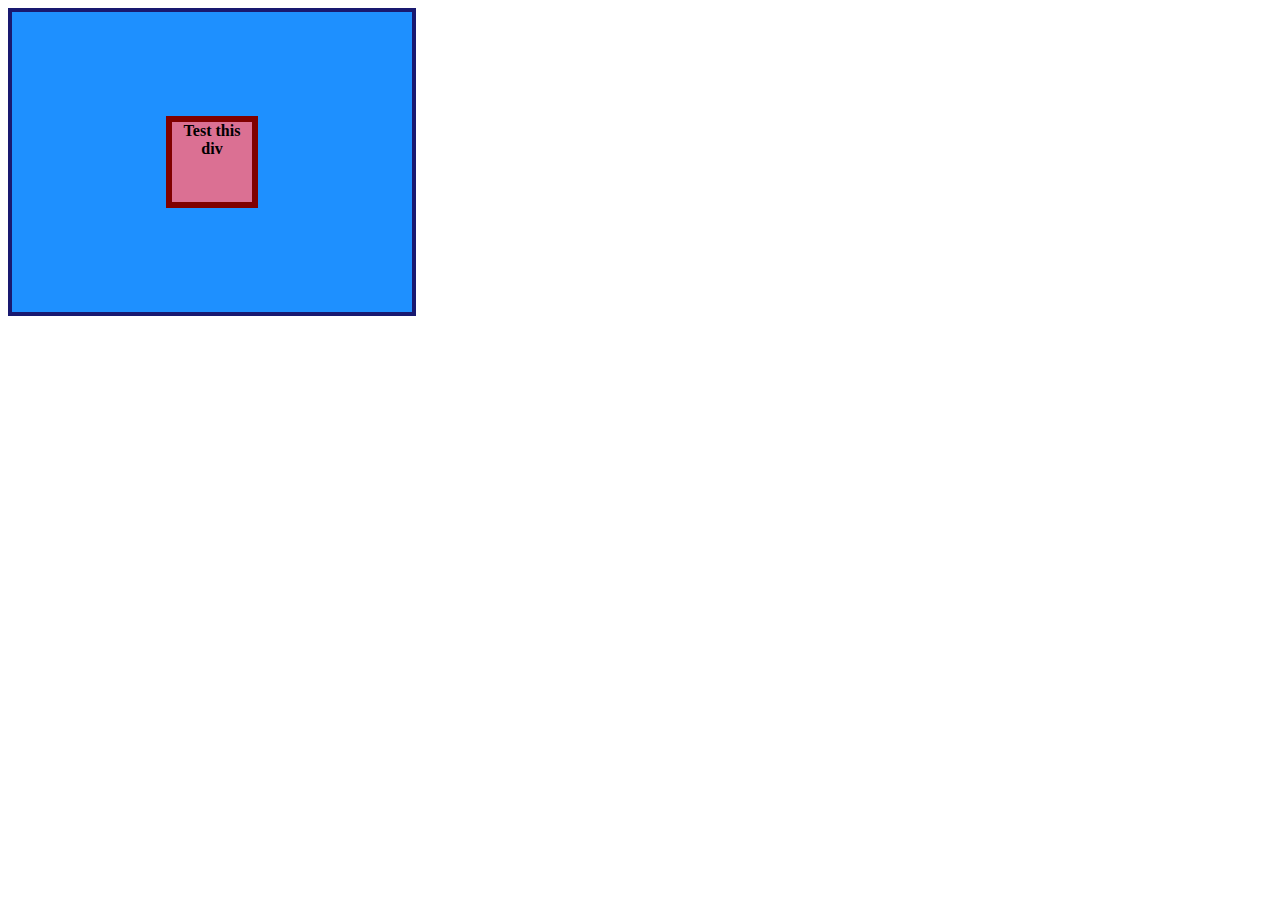
<file: foundations/flex/01-flex-center/index.html>
<!DOCTYPE html>
<html lang="en">
  <head>
    <meta charset="UTF-8" />
    <meta http-equiv="X-UA-Compatible" content="IE=edge" />
    <meta name="viewport" content="width=device-width, initial-scale=1.0" />
    <title>CENTER THIS DIV</title>
    <link rel="stylesheet" href="style.css" />
  </head>
  <body>
    <div class="container">
      <div class="box">Test this div</div>
    </div>
  </body>
</html>
</file>
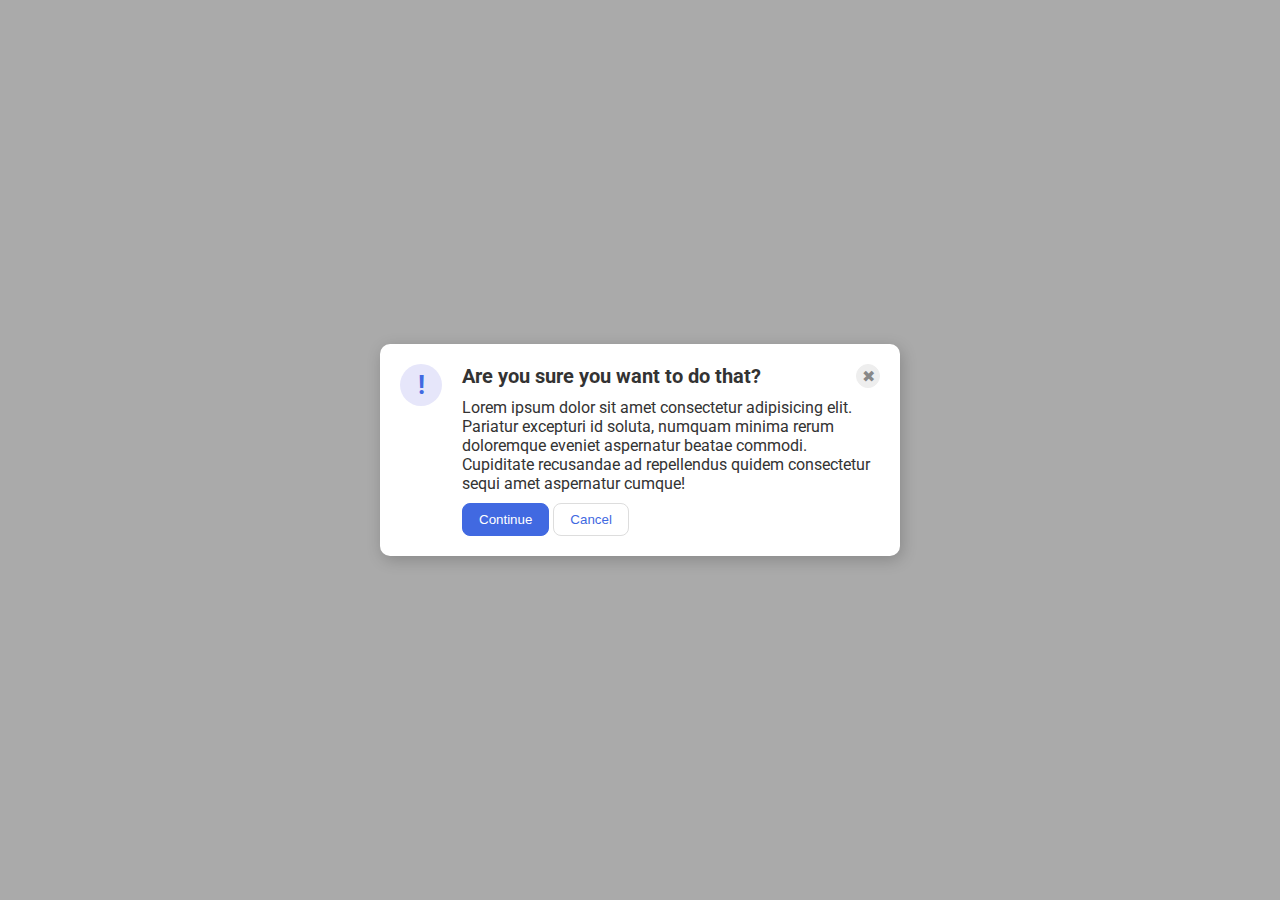
<file: foundations/flex/05-flex-modal/index.html>
<!DOCTYPE html>
<html lang="en">
  <head>
    <meta charset="UTF-8" />
    <meta http-equiv="X-UA-Compatible" content="IE=edge" />
    <meta name="viewport" content="width=device-width, initial-scale=1.0" />
    <link rel="stylesheet" href="style.css" />
    <title>Modal</title>
  </head>
  <body>
    <div class="modal">
      <div class="modal-left">
        <div class="icon">!</div>
      </div>
      <div class="modal-right">
        <div class="modal-right-top">
          <div class="header">Are you sure you want to do that?</div>
          <button class="close-button">✖</button>
        </div>

        <div class="text">
          Lorem ipsum dolor sit amet consectetur adipisicing elit. Pariatur
          excepturi id soluta, numquam minima rerum doloremque eveniet
          aspernatur beatae commodi. Cupiditate recusandae ad repellendus quidem
          consectetur sequi amet aspernatur cumque!
        </div>
        <div class="modal-right-bottom">
          <button class="continue">Continue</button>
          <button class="cancel">Cancel</button>
        </div>
      </div>
    </div>
  </body>
</html>
</file>
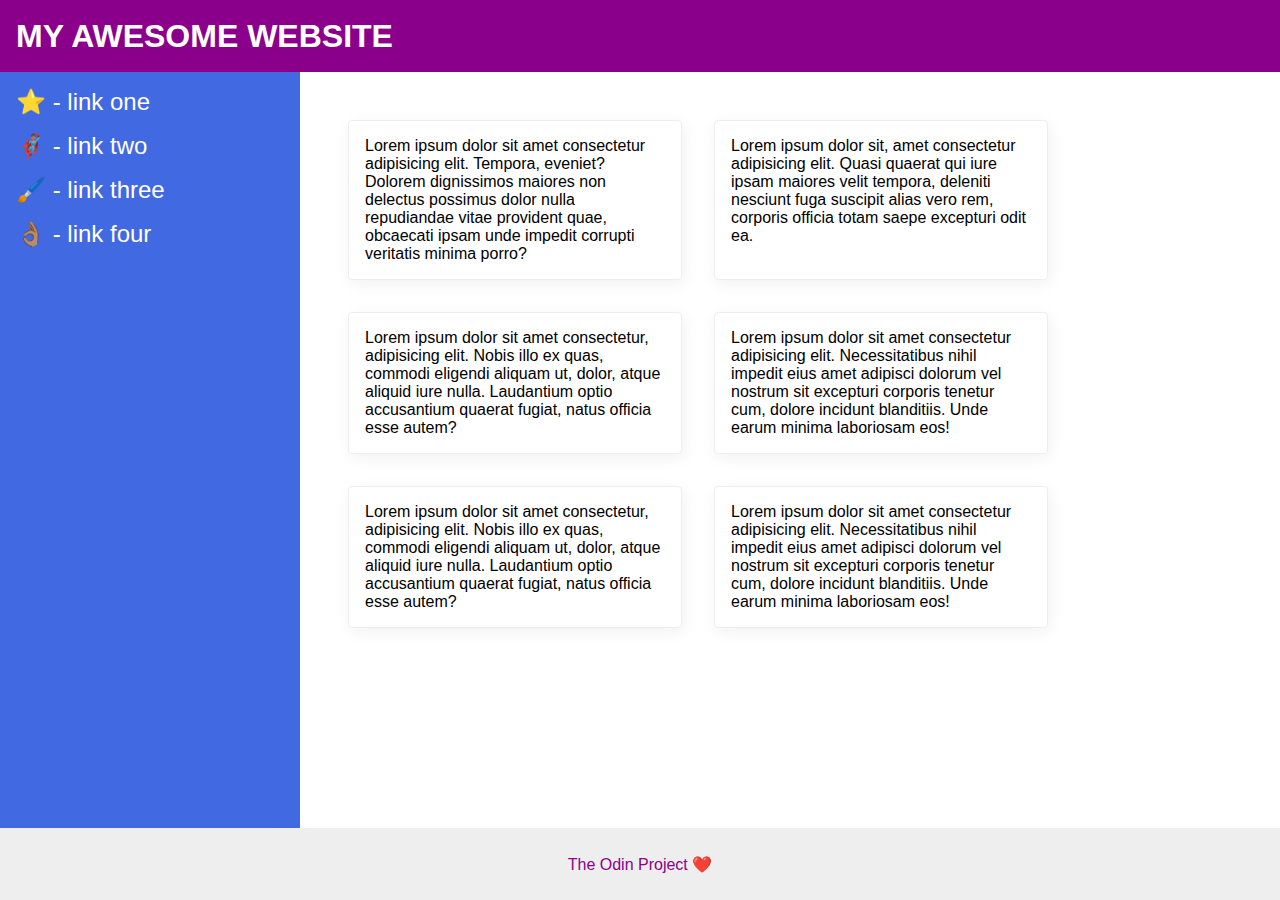
<file: foundations/flex/07-flex-layout-2/index.html>
<!DOCTYPE html>
<html lang="en">
  <head>
    <meta charset="UTF-8" />
    <meta http-equiv="X-UA-Compatible" content="IE=edge" />
    <meta name="viewport" content="width=device-width, initial-scale=1.0" />
    <title>The Holy Grail</title>
    <link rel="stylesheet" href="style.css" />
  </head>
  <body>
    <div class="header">MY AWESOME WEBSITE</div>
    <div class="content">
      <div class="sidebar">
        <ul>
          <li><a href="#">⭐ - link one</a></li>
          <li><a href="#">🦸🏽‍♂️ - link two</a></li>
          <li><a href="#">🖌️ - link three</a></li>
          <li><a href="#">👌🏽 - link four</a></li>
        </ul>
      </div>
      <div class="content-main">
        <div class="card">
          Lorem ipsum dolor sit amet consectetur adipisicing elit. Tempora,
          eveniet? Dolorem dignissimos maiores non delectus possimus dolor nulla
          repudiandae vitae provident quae, obcaecati ipsam unde impedit
          corrupti veritatis minima porro?
        </div>
        <div class="card">
          Lorem ipsum dolor sit, amet consectetur adipisicing elit. Quasi
          quaerat qui iure ipsam maiores velit tempora, deleniti nesciunt fuga
          suscipit alias vero rem, corporis officia totam saepe excepturi odit
          ea.
        </div>
        <div class="card">
          Lorem ipsum dolor sit amet consectetur, adipisicing elit. Nobis illo
          ex quas, commodi eligendi aliquam ut, dolor, atque aliquid iure nulla.
          Laudantium optio accusantium quaerat fugiat, natus officia esse autem?
        </div>
        <div class="card">
          Lorem ipsum dolor sit amet consectetur adipisicing elit.
          Necessitatibus nihil impedit eius amet adipisci dolorum vel nostrum
          sit excepturi corporis tenetur cum, dolore incidunt blanditiis. Unde
          earum minima laboriosam eos!
        </div>
        <div class="card">
          Lorem ipsum dolor sit amet consectetur, adipisicing elit. Nobis illo
          ex quas, commodi eligendi aliquam ut, dolor, atque aliquid iure nulla.
          Laudantium optio accusantium quaerat fugiat, natus officia esse autem?
        </div>
        <div class="card">
          Lorem ipsum dolor sit amet consectetur adipisicing elit.
          Necessitatibus nihil impedit eius amet adipisci dolorum vel nostrum
          sit excepturi corporis tenetur cum, dolore incidunt blanditiis. Unde
          earum minima laboriosam eos!
        </div>
      </div>
    </div>
    <div class="footer">The Odin Project ❤️</div>
  </body>
</html>
</file>
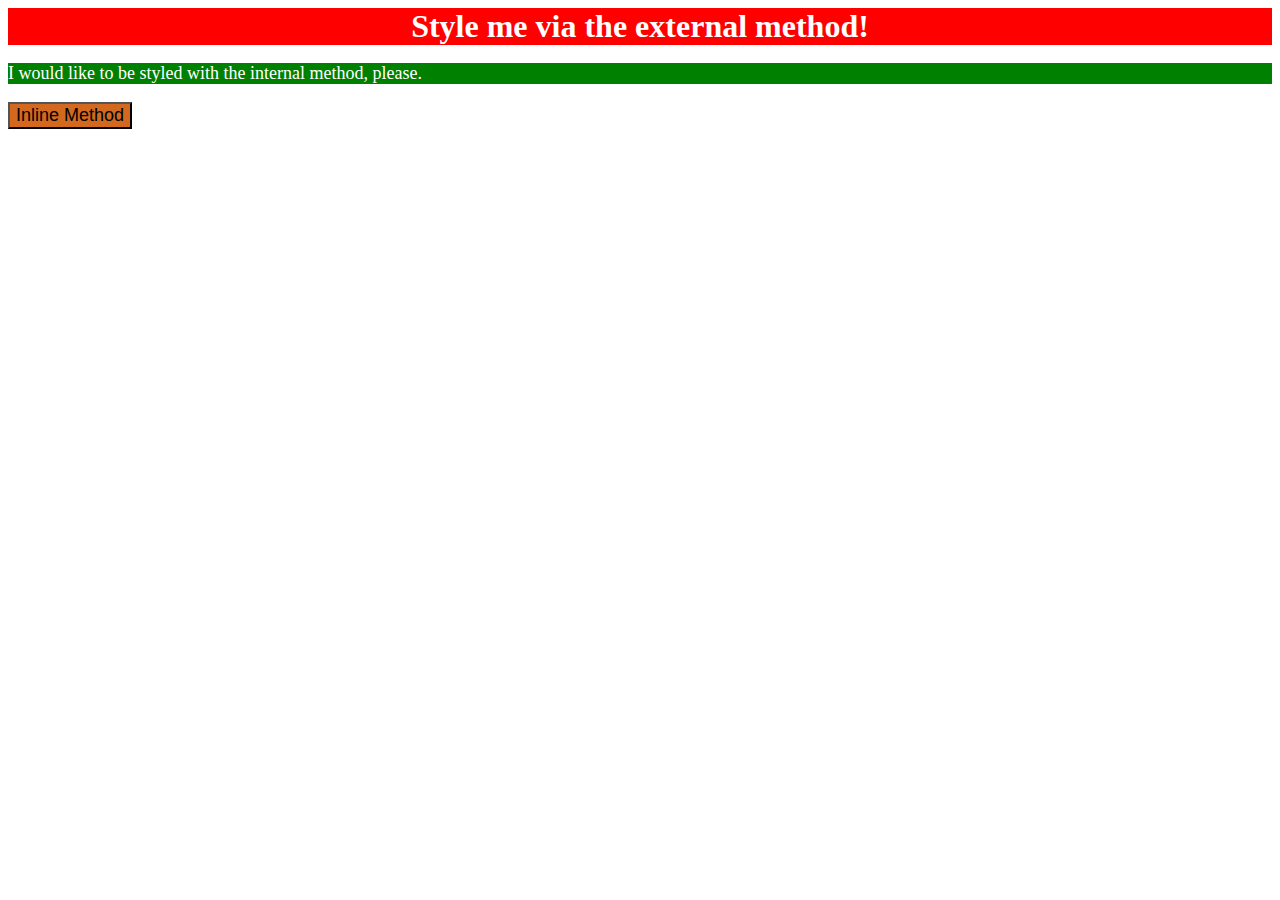
<file: foundations/intro-to-css/01-css-methods/index.html>
<!DOCTYPE html>
<html lang="en">
  <head>
    <link rel="stylesheet" href="styles.css" />
    <meta charset="UTF-8" />
    <meta http-equiv="X-UA-Compatible" content="IE=edge" />
    <meta name="viewport" content="width=device-width, initial-scale=1.0" />
    <title>Methods for Adding CSS</title>
    <style>
      p {
        background-color: green;
        color: white;
        font-size: 18px;
      }
    </style>
  </head>
  <body>
    <div>Style me via the external method!</div>
    <p>I would like to be styled with the internal method, please.</p>
    <button style="background-color: chocolate; font-size: 18px">
      Inline Method
    </button>
  </body>
</html>
</file>
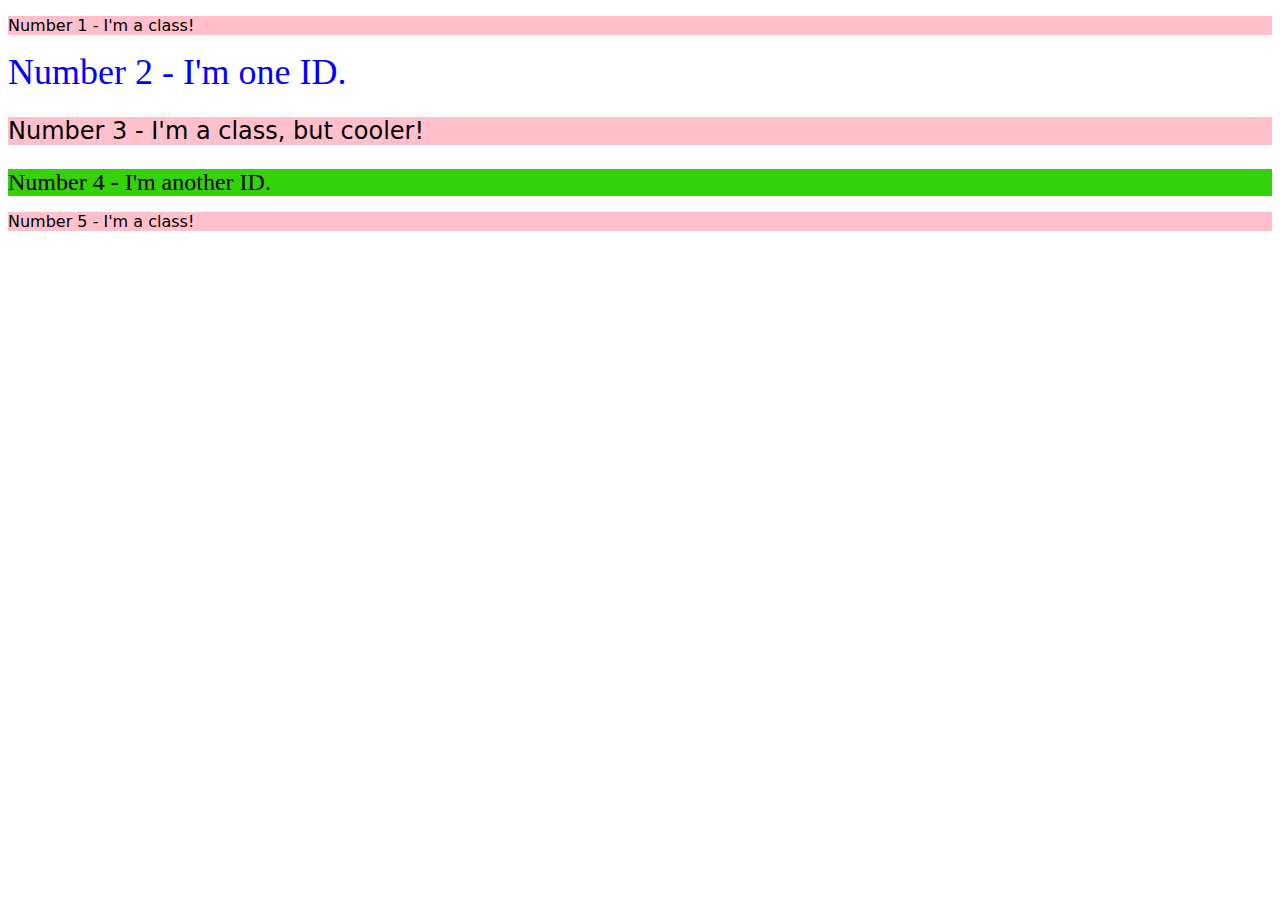
<file: foundations/intro-to-css/02-class-id-selectors/index.html>
<!DOCTYPE html>
<html lang="en">
  <head>
    <meta charset="UTF-8" />
    <meta http-equiv="X-UA-Compatible" content="IE=edge" />
    <meta name="viewport" content="width=device-width, initial-scale=1.0" />
    <title>Class and ID Selectors</title>
    <link rel="stylesheet" href="style.css" />
  </head>
  <body>
    <p class="odd">Number 1 - I'm a class!</p>
    <div id="second">Number 2 - I'm one ID.</div>
    <p class="odd adjust-font-size">Number 3 - I'm a class, but cooler!</p>
    <div id="fourth" class="adjust-font-size">Number 4 - I'm another ID.</div>
    <p class="odd">Number 5 - I'm a class!</p>
  </body>
</html>
</file>
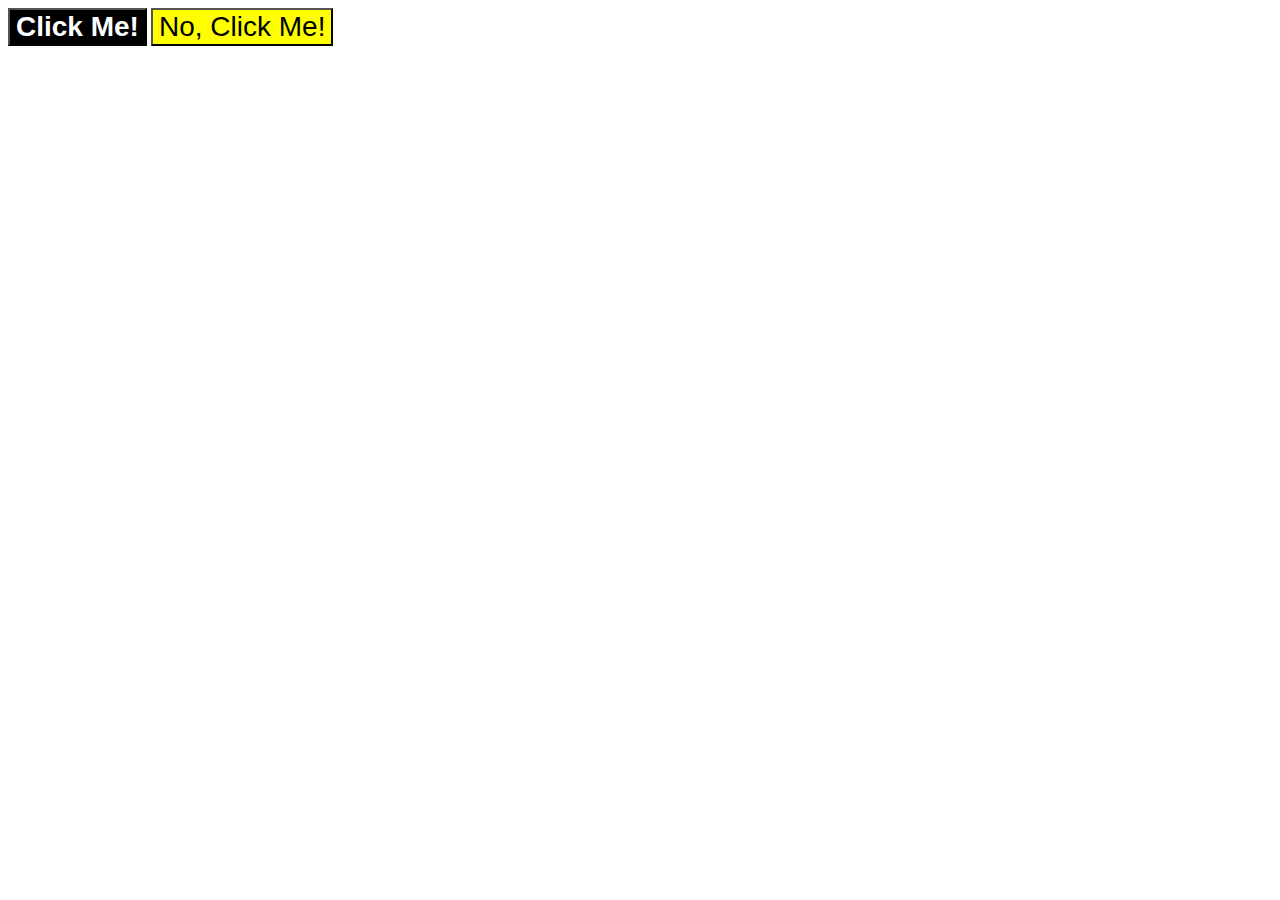
<file: foundations/intro-to-css/03-grouping-selectors/index.html>
<!DOCTYPE html>
<html lang="en">
  <head>
    <meta charset="UTF-8" />
    <meta http-equiv="X-UA-Compatible" content="IE=edge" />
    <meta name="viewport" content="width=device-width, initial-scale=1.0" />
    <title>Grouping Selectors</title>
    <link rel="stylesheet" href="style.css" />
  </head>
  <body>
    <button id="first">Click Me!</button>
    <button id="second">No, Click Me!</button>
  </body>
</html>
</file>
<file: foundations/flex/01-flex-center/style.css>
.container {
  background: dodgerblue;
  border: 4px solid midnightblue;
  width: 400px;
  height: 300px;
  display: flex;
  justify-content: center;
  align-items: center;
}

.box {
  background: palevioletred;
  font-weight: bold;
  text-align: center;
  border: 6px solid maroon;
  width: 80px;
  height: 80px;
}
</file>
<file: foundations/flex/05-flex-modal/style.css>
@import url("https://fonts.googleapis.com/css2?family=Roboto:wght@400;700&display=swap");

html,
body {
  height: 100%;
}

body {
  font-family: Roboto, sans-serif;
  margin: 0;
  background: #aaa;
  color: #333;
  /* I'll give you this one for free lol */
  display: flex;
  align-items: center;
  justify-content: center;
}

.modal {
  background: white;
  width: 480px;
  border-radius: 10px;
  box-shadow: 2px 4px 16px rgba(0, 0, 0, 0.2);
  gap: 20px;
  padding: 20px;
  display: flex;
}
.modal-right {
  display: flex;
  justify-content: center;
  flex-direction: column;
  gap: 10px;
}
.modal-right-top {
  display: flex;
  justify-content: space-between;
  align-items: center;
  font-size: 20px;
  font-weight: bold;
}
.modal-right-bottom {
  align-self: start;
}

.icon {
  color: royalblue;
  font-size: 26px;
  font-weight: 700;
  background: lavender;
  width: 42px;
  height: 42px;
  border-radius: 50%;
  display: flex;
  align-items: center;
  justify-content: center;
  flex-shrink: 0;
}

.close-button {
  background: #eee;
  border-radius: 50%;
  color: #888;
  font-weight: 400;
  font-size: 16px;
  height: 24px;
  width: 24px;
  display: flex;
  align-items: center;
  justify-content: center;
  border: 1px solid #eee;
  padding: 0;
}

button {
  cursor: pointer;
  padding: 8px 16px;
  border-radius: 8px;
}

button.continue {
  background: royalblue;
  border: 1px solid royalblue;
  color: white;
}

button.cancel {
  background: white;
  border: 1px solid #ddd;
  color: royalblue;
}
</file>
<file: foundations/flex/07-flex-layout-2/style.css>
body {
  font-family: -apple-system, BlinkMacSystemFont, "Segoe UI", Roboto, Oxygen,
    Ubuntu, Cantarell, "Open Sans", "Helvetica Neue", sans-serif;
  margin: 0;
  min-height: 100vh;
  display: flex;
  flex-direction: column;
}

.header {
  height: 72px;
  background: darkmagenta;
  color: white;
  display: flex;
  align-items: center;
  padding: 0 16px;
  font-size: 32px;
  font-weight: 900;
}

.content {
  display: flex;
  flex: 1;
}

.content-main {
  display: flex;
  flex-wrap: wrap;
  align-content: flex-start;
  padding: 48px;
  gap: 32px;
}

.footer {
  height: 72px;
  background: #eee;
  color: darkmagenta;
  display: flex;
  justify-content: center;
  align-items: center;
}

.sidebar {
  width: 300px;
  padding: 10px;
  background: royalblue;
  box-sizing: border-box;
  flex-shrink: 0;
  padding: 16px;
}
a {
  color: white;
  text-decoration: none;
  font-size: 24px;
}
ul {
  list-style-type: none;
  padding: 0px;
  margin: 0px;
  display: flex;
  flex-direction: column;
  gap: 16px;
}

.card {
  border: 1px solid #eee;
  box-shadow: 2px 4px 16px rgba(0, 0, 0, 0.06);
  border-radius: 4px;
  width: 300px;
  padding: 16px;
}
</file>
<file: foundations/intro-to-css/01-css-methods/styles.css>
div {
  background-color: red;
  color: white;
  font-size: 32px;
  text-align: center;
  font-weight: bold;
}
</file>
<file: foundations/intro-to-css/02-class-id-selectors/style.css>
.odd {
  background-color: rgb(255, 192, 203);
  font-family: Verdana, "DejaVu Sans", sans-serif;
}
#second {
  color: #0000ff;
  font-size: 36px;
}
.adjust-font-size {
  font-size: 24px;
}
#fourth {
  background-color: hsl(107, 92%, 43%);
  font: bold;
}
</file>
<file: foundations/intro-to-css/03-grouping-selectors/style.css>
/* Add CSS Styling */
#first {
  background-color: black;
  color: white;
  font-weight: bold;
}
#second {
  background-color: yellow;
}
#first,
#second {
  font-size: 28px;
  font-family: Helvetica, "Times New Roman", sans-serif;
}
</file>
